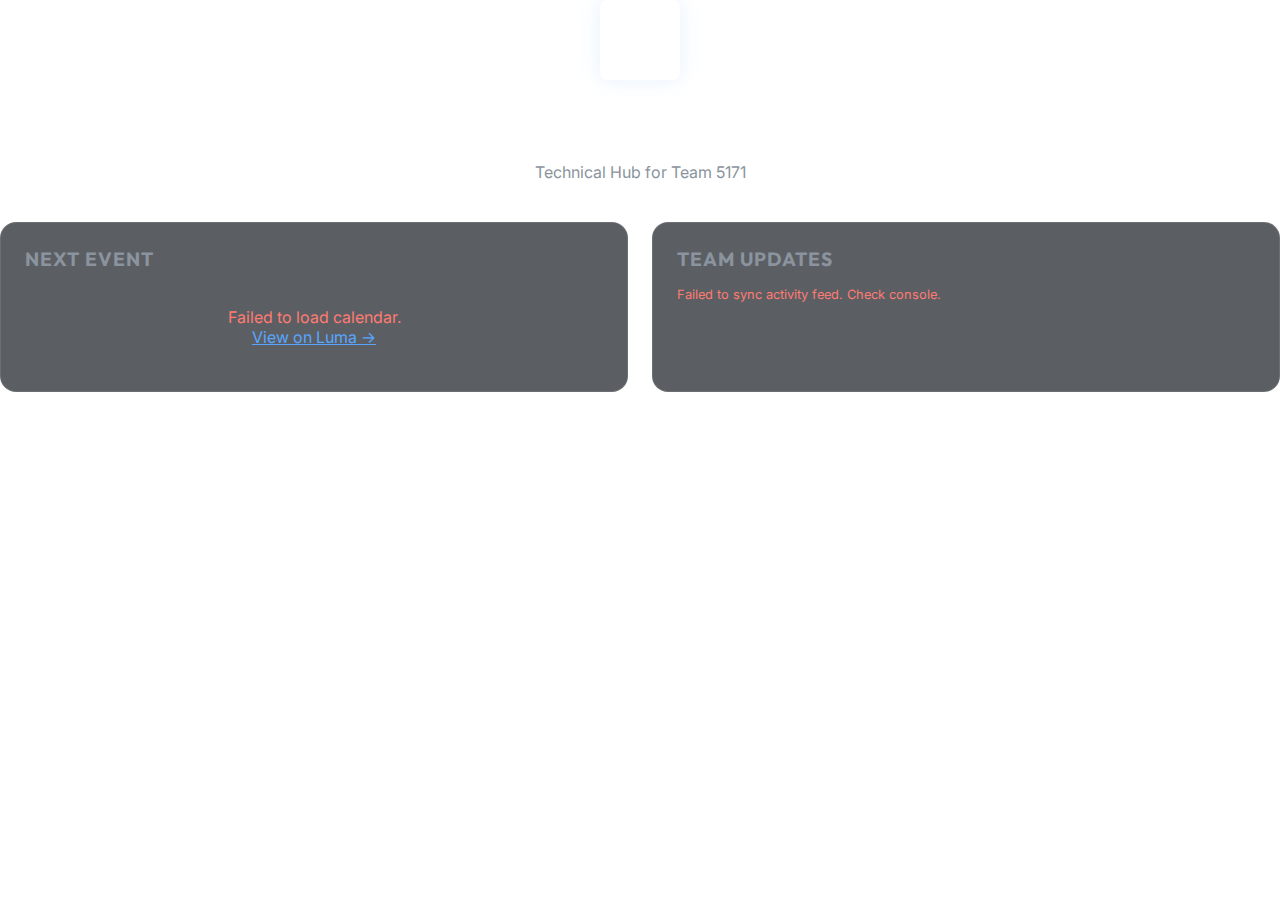
<file: dash/index.html>
<!DOCTYPE html>
<html lang="en">

<head>
    <meta charset="UTF-8">
    <meta name="viewport" content="width=device-width, initial-scale=1.0">
    <title>Dashboard | Team 5171</title>
    <!-- Google Fonts -->
    <link rel="preconnect" href="https://fonts.googleapis.com">
    <link rel="preconnect" href="https://fonts.gstatic.com" crossorigin>
    <link
        href="https://fonts.googleapis.com/css2?family=Inter:wght@400;500;600&family=Outfit:wght@600;700;800&display=swap"
        rel="stylesheet">

    <style>
        :root {
            --bg-dark: #090b0f;
            --glass-bg: rgba(22, 27, 34, 0.7);
            --glass-border: rgba(255, 255, 255, 0.1);
            --accent-primary: #58a6ff;
            --accent-secondary: #bc8cff;
            --text-main: #e6edf3;
            --text-dim: #8b949e;
            --glow: 0 0 20px rgba(88, 166, 255, 0.15);
        }

        * {
            box-sizing: border-box;
            transition: all 0.2s cubic-bezier(0.4, 0, 0.2, 1);
        }

        body {
            font-family: 'Inter', -apple-system, system-ui, sans-serif;
            margin: 0;
            padding: 0;
            background: transparent;
            color: var(--text-main);
            overflow-x: hidden;
        }

        /* Dashboard Styles */
        .dashboard-grid {
            display: grid;
            grid-template-columns: repeat(auto-fit, minmax(300px, 1fr));
            gap: 24px;
            margin-top: 24px;
        }

        .dash-card {
            background: var(--glass-bg);
            border: 1px solid var(--glass-border);
            border-radius: 16px;
            padding: 24px;
            position: relative;
            overflow: hidden;
        }

        .dash-card h2 {
            font-family: 'Outfit', sans-serif;
            font-size: 1.2rem;
            margin: 0 0 16px 0;
            color: var(--text-dim);
            text-transform: uppercase;
            letter-spacing: 0.05em;
            display: flex;
            align-items: center;
            gap: 8px;
        }

        .logo-circle {
            width: 32px;
            height: 32px;
            background-image: url('https://github.com/team5171.png');
            background-size: cover;
            background-position: center;
            border-radius: 8px;
            box-shadow: var(--glow);
        }

        /* Countdown Card */
        .countdown-container {
            text-align: center;
            cursor: pointer;
            transition: transform 0.2s;
        }

        .countdown-container:hover {
            transform: scale(1.02);
        }

        .countdown-timer {
            font-family: 'Outfit', sans-serif;
            font-size: 3.5rem;
            font-weight: 800;
            background: linear-gradient(135deg, var(--accent-primary), var(--accent-secondary));
            background-clip: text;
            -webkit-background-clip: text;
            -webkit-text-fill-color: transparent;
            margin: 12px 0;
            line-height: 1;
        }

        .countdown-label {
            font-size: 1rem;
            color: var(--text-main);
            margin-bottom: 8px;
        }

        .countdown-link-hint {
            font-size: 0.8rem;
            color: var(--text-dim);
            margin-top: 12px;
            opacity: 0.7;
        }

        /* Activity Feed */
        .activity-item {
            padding: 12px 0;
            border-bottom: 1px solid var(--glass-border);
            display: flex;
            gap: 12px;
            align-items: flex-start;
        }

        .activity-item:last-child {
            border-bottom: none;
        }

        .activity-content {
            flex: 1;
        }

        .activity-author {
            font-weight: 600;
            font-size: 0.9rem;
            color: var(--accent-secondary);
        }

        .activity-avatar {
            width: 24px;
            height: 24px;
            border-radius: 50%;
            border: 1px solid var(--glass-border);
        }

        .activity-msg {
            font-size: 0.9rem;
            color: var(--text-main);
            margin: 4px 0;
        }

        .activity-date {
            font-size: 0.75rem;
            color: var(--text-dim);
        }

        /* Custom Scrollbar */
        ::-webkit-scrollbar {
            width: 8px;
        }

        ::-webkit-scrollbar-track {
            background: transparent;
        }

        ::-webkit-scrollbar-thumb {
            background: rgba(255, 255, 255, 0.1);
            border-radius: 10px;
        }

        ::-webkit-scrollbar-thumb:hover {
            background: rgba(255, 255, 255, 0.2);
        }

        h1 {
            font-family: 'Outfit', sans-serif;
            color: white;
        }
    </style>
</head>

<body>
    <div style="text-align:center;margin-bottom:40px;">
        <div class="logo-circle" style="width:80px;height:80px;margin:0 auto 16px;"></div>
        <h1 style="font-size:2.5rem;margin:0;">2026 Season Overview</h1>
        <p style="color:var(--text-dim);">Technical Hub for Team 5171</p>
    </div>

    <div class="dashboard-grid">
        <div class="dash-card" id="countdown-card">
            <h2>Next Event</h2>
            <div id="countdown-ui" style="text-align:center;padding:20px;">Loading Calendar...</div>
        </div>
        <div class="dash-card">
            <h2>Team Updates</h2>
            <div id="activity-feed"></div>
        </div>
    </div>

    <script>
        const CONFIG = {
            owner: "team5171",
            activityRepo: "FRC-2026",
            logo: "https://github.com/team5171.png",
            authWorker: "https://team5171pat.veerbajaj11.workers.dev"
        };

        // --- AUTH ---
        async function getHeaders() {
            try {
                const res = await fetch(`${CONFIG.authWorker}/pat`);
                if (!res.ok) {
                    console.error(`Auth Worker failed: ${res.status} ${res.statusText}`);
                    return { 'Accept': 'application/vnd.github+json' };
                }
                const data = await res.json();
                return {
                    'Authorization': `token ${data.token}`,
                    'Accept': 'application/vnd.github+json'
                };
            } catch (err) {
                console.error("Failed to fetch token from Worker:", err);
                return { 'Accept': 'application/vnd.github+json' };
            }
        }

        // --- MERGED ACTIVITY ---
        async function loadMergedActivity() {
            const feed = document.getElementById('activity-feed');
            feed.innerHTML = `<div style="font-size:0.8rem;padding:12px 0;color:var(--text-dim)">Synchronizing data...</div>`;
            try {
                const headers = await getHeaders();
                if (!headers.Authorization) {
                    console.warn("No Auth token available. Private repos will 404.");
                }

                const fetchRepoResource = async (resource) => {
                    const url = `https://api.github.com/repos/${CONFIG.owner}/${CONFIG.activityRepo}/${resource}`;
                    const res = await fetch(url, { headers });
                    if (!res.ok) {
                        console.error(`Failed to fetch ${resource}: ${res.status} ${res.statusText}`);
                        return [];
                    }
                    return res.json();
                };

                const [commits, issues, pulls] = await Promise.all([
                    fetchRepoResource('commits?per_page=5'),
                    fetchRepoResource('issues?state=open&per_page=5'),
                    fetchRepoResource('pulls?state=open&per_page=5')
                ]);

                let merged = [
                    ...(Array.isArray(commits) ? commits : []).map(c => ({ type: 'commit', date: new Date(c.commit.author.date), author: c.commit.author.name, avatar: c.author?.avatar_url || CONFIG.logo, msg: c.commit.message.split('\n')[0], url: c.html_url })),
                    ...(Array.isArray(issues) ? issues : []).filter(i => !i.pull_request).map(i => ({ type: 'issue', date: new Date(i.created_at), author: i.user.login, avatar: i.user.avatar_url, msg: `Issue #${i.number}: ${i.title}`, url: i.html_url })),
                    ...(Array.isArray(pulls) ? pulls : []).map(p => ({ type: 'pr', date: new Date(p.created_at), author: p.user.login, avatar: p.user.avatar_url, msg: `PR #${p.number}: ${p.title}`, url: p.html_url }))
                ].sort((a, b) => b.date - a.date).slice(0, 10);

                if (merged.length === 0) {
                    feed.innerHTML = `<p style="font-size:0.8rem;color:var(--text-dim)">No recent activity found (or access denied).</p>`;
                    return;
                }

                feed.innerHTML = merged.map(item => `
                    <div class="activity-item" onclick="window.open('${item.url}','_blank')" style="cursor:pointer">
                        <img src="${item.avatar}" class="activity-avatar" alt="${item.author}">
                        <div class="activity-content">
                            <div class="activity-author">${item.author}</div>
                            <div class="activity-msg">${item.msg}</div>
                            <div class="activity-date">${item.date.toLocaleDateString()} at ${item.date.toLocaleTimeString([], { hour: '2-digit', minute: '2-digit' })}</div>
                        </div>
                    </div>
                `).join('');
            } catch (err) {
                console.error("Critical error syncing activity feed:", err);
                feed.innerHTML = `<p style="font-size:0.8rem;color:#ff7b72">Failed to sync activity feed. Check console.</p>`;
            }
        }

        // --- CALENDAR & COUNTDOWN ---
        async function fetchICalData() {
            const container = document.getElementById('countdown-ui');
            const card = document.getElementById('countdown-card');
            try {
                const res = await fetch(`${CONFIG.authWorker}/calendar`);
                if (!res.ok) throw new Error("Failed to fetch calendar");
                const text = await res.text();
                const events = parseICS(text);
                const nextEvent = getNextEvent(events);
                if (nextEvent) startCountdown(nextEvent, container, card);
                else container.innerHTML = `<div style="text-align:center;color:var(--text-dim)">No upcoming events found.</div>`;
            } catch (err) {
                container.innerHTML = `<div style="text-align:center;color:#ff7b72">Failed to load calendar.<br><a href="https://lu.ma/team5171" target="_blank" style="color:var(--accent-primary)">View on Luma →</a></div>`;
            }
        }

        // --- ICS PARSING & COUNTDOWN ---
        function parseICS(icsData) {
            const events = []; const lines = icsData.split(/\r\n|\n|\r/); let currentEvent = null;
            for (const line of lines) {
                if (line.startsWith('BEGIN:VEVENT')) currentEvent = {};
                else if (line.startsWith('END:VEVENT')) { if (currentEvent) events.push(currentEvent); currentEvent = null; }
                else if (currentEvent) {
                    const [key, ...v] = line.split(':'); const value = v.join(':');
                    if (key && value) {
                        if (key.includes('DTSTART')) currentEvent.start = value;
                        if (key.includes('SUMMARY')) currentEvent.summary = value;
                        if (key.includes('DESCRIPTION')) currentEvent.description = value;
                    }
                }
            }
            return events;
        }

        function getNextEvent(events) {
            const now = new Date();
            const future = events.map(e => {
                if (!e.start) return null;
                const d = e.start; let date;
                if (d.length === 8) { date = new Date(`${d.substring(0, 4)}-${d.substring(4, 6)}-${d.substring(6, 8)}`); }
                else { const y = d.substring(0, 4), m = d.substring(4, 6), day = d.substring(6, 8), h = d.substring(9, 11), min = d.substring(11, 13), s = d.substring(13, 15); date = d.endsWith('Z') ? new Date(Date.UTC(y, m - 1, day, h, min, s)) : new Date(y, m - 1, day, h, min, s); }
                return { ...e, date };
            }).filter(e => e && e.date > now).sort((a, b) => a.date - b.date);
            return future[0];
        }

        let countdownInterval;
        function startCountdown(event, container, card) {
            if (countdownInterval) clearInterval(countdownInterval);
            const desc = event.description || "";
            const urlMatch = desc.match(/Get up-to-date information at:\\?[n\s]*(https?:\/\/[^\s\\]+)/) || desc.match(/(https?:\/\/[^\s]+)/);
            const targetUrl = urlMatch ? urlMatch[1] : null;
            if (targetUrl) { card.onclick = () => window.open(targetUrl, '_blank'); container.innerHTML += `<div class="countdown-link-hint">Click to view event details</div>`; }
            const update = () => {
                const now = new Date().getTime();
                const distance = event.date.getTime() - now;
                if (distance < 0) { clearInterval(countdownInterval); container.innerHTML = "Event Started!"; return; }
                const days = Math.floor(distance / (1000 * 60 * 60 * 24));
                const hours = Math.floor((distance % (1000 * 60 * 60 * 24)) / (1000 * 60 * 60));
                const minutes = Math.floor((distance % (1000 * 60 * 60)) / (1000 * 60));
                const seconds = Math.floor((distance % (1000 * 60)) / 1000);
                container.innerHTML = `<div class="countdown-timer">${days}d ${hours}h ${minutes}m ${seconds}s</div><div class="countdown-label">${event.summary}</div>`;
            };
            update(); countdownInterval = setInterval(update, 1000);
        }

        // --- INIT ---
        window.addEventListener('DOMContentLoaded', () => {
            fetchICalData();
            loadMergedActivity();
        });
    </script>
</body>

</html>
</file>
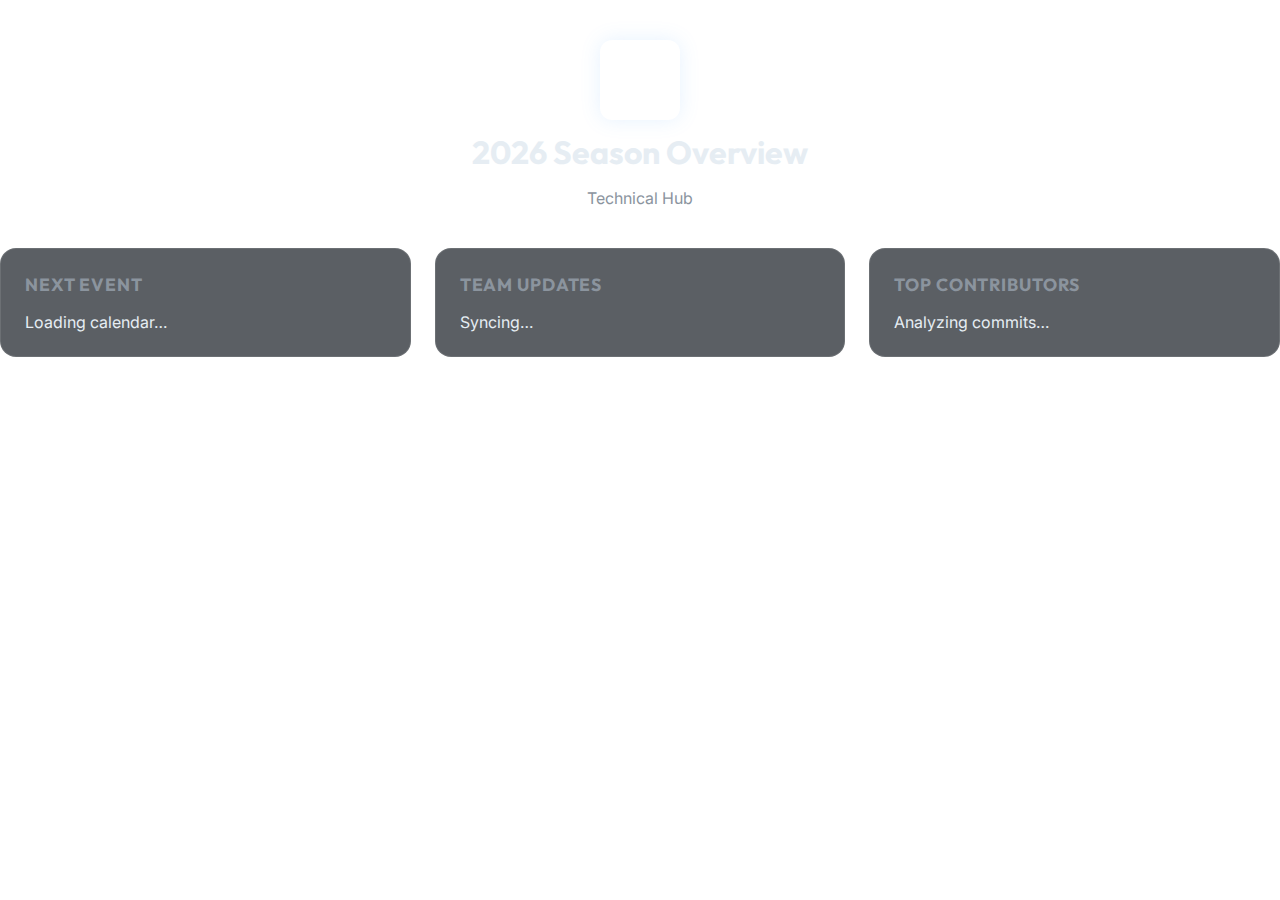
<file: software-kiwi/dash/index.html>
<!DOCTYPE html>
<html lang="en">

<head>
    <meta charset="UTF-8" />
    <meta name="viewport" content="width=device-width, initial-scale=1.0" />
    <title>Dashboard | Team 5171</title>

    <link rel="preconnect" href="https://fonts.googleapis.com">
    <link rel="preconnect" href="https://fonts.gstatic.com" crossorigin>
    <link
        href="https://fonts.googleapis.com/css2?family=Inter:wght@400;500;600&family=Outfit:wght@600;700;800&display=swap"
        rel="stylesheet">

    <style>
        :root {
            --bg-dark: #090b0f;
            --glass-bg: rgba(22, 27, 34, 0.7);
            --glass-border: rgba(255, 255, 255, 0.1);
            --accent-primary: #58a6ff;
            --accent-secondary: #bc8cff;
            --text-main: #e6edf3;
            --text-dim: #8b949e;
            --glow: 0 0 20px rgba(88, 166, 255, .15);
        }

        * {
            box-sizing: border-box
        }

        body {
            font-family: Inter, system-ui;
            margin: 0;
            color: var(--text-main);
            background: transparent;
        }

        .dashboard-grid {
            display: grid;
            grid-template-columns: repeat(auto-fit, minmax(320px, 1fr));
            gap: 24px;
        }

        .dash-card {
            background: var(--glass-bg);
            border: 1px solid var(--glass-border);
            border-radius: 16px;
            padding: 24px;
        }

        h2 {
            font-family: Outfit;
            font-size: 1.1rem;
            color: var(--text-dim);
            letter-spacing: .05em;
            margin: 0 0 16px;
            text-transform: uppercase;
        }

        .activity-item {
            display: flex;
            gap: 12px;
            padding: 10px 0;
            border-bottom: 1px solid var(--glass-border);
            align-items: flex-start;
        }

        .activity-item:last-child {
            border-bottom: none
        }

        .activity-avatar {
            width: 26px;
            height: 26px;
            border-radius: 50%;
            border: 1px solid var(--glass-border);
        }

        .activity-author {
            font-weight: 600;
            color: var(--accent-secondary)
        }

        .activity-msg {
            font-size: .9rem;
            margin: 3px 0
        }

        .activity-date {
            font-size: .75rem;
            color: var(--text-dim)
        }

        .countdown-timer {
            font-family: Outfit;
            font-size: 3rem;
            font-weight: 800;
            background: linear-gradient(135deg, var(--accent-primary), var(--accent-secondary));
            -webkit-background-clip: text;
            -webkit-text-fill-color: transparent;
        }

        .logo {
            width: 80px;
            height: 80px;
            border-radius: 12px;
            background: url('https://github.com/team5171.png') center/cover;
            margin: 0 auto 12px;
            box-shadow: var(--glow);
        }
    </style>
</head>

<body>

    <div style="text-align:center;margin:40px 0">
        <div class="logo"></div>
        <h1 style="font-family:Outfit;margin:0">2026 Season Overview</h1>
        <p style="color:var(--text-dim)">Technical Hub</p>
    </div>

    <div class="dashboard-grid">

        <div class="dash-card" id="countdown-card">
            <h2>Next Event</h2>
            <div id="countdown-ui">Loading calendar…</div>
        </div>

        <div class="dash-card">
            <h2>Team Updates</h2>
            <div id="activity-feed">Syncing…</div>
        </div>

        <div class="dash-card">
            <h2>Top Contributors</h2>
            <div id="contributors">Analyzing commits…</div>
        </div>

    </div>

    <script>
        const CONFIG = {
            owner: "team5171",
            repo: "FRC-2026",
            authWorker: "https://team5171pat.veerbajaj11.workers.dev"
        };

        // ---------- AUTH ----------
        async function getHeaders() {
            const r = await fetch(`${CONFIG.authWorker}/pat`);
            const j = await r.json();
            return {
                'Authorization': `token ${j.token}`,
                'Accept': 'application/vnd.github+json'
            };
        }

        // ---------- CONTRIBUTORS (REAL STANDINGS) ----------
        async function loadContributors() {
            const el = document.getElementById('contributors');
            const headers = await getHeaders();

            let page = 1, commits = [];
            while (page <= 10) {
                const r = await fetch(`https://api.github.com/repos/${CONFIG.owner}/${CONFIG.repo}/commits?per_page=100&page=${page}`, { headers });
                if (!r.ok) break;
                const d = await r.json();
                if (!d.length) break;
                commits.push(...d);
                page++;
            }

            const map = {};
            for (const c of commits) {
                const key = c.author?.login ?? c.commit.author.email;
                const name = c.author?.login ?? c.commit.author.name;
                const avatar = c.author?.avatar_url ?? `https://github.com/${CONFIG.owner}.png`;
                if (!map[key]) map[key] = { name, avatar, commits: 0 };
                map[key].commits++;
            }

            const sorted = Object.values(map).sort((a, b) => b.commits - a.commits).slice(0, 10);

            el.innerHTML = sorted.map((u, i) => `
<div class="activity-item">
<img src="${u.avatar}" class="activity-avatar">
<div>
<div class="activity-author">#${i + 1} ${u.name}</div>
<div class="activity-msg">${u.commits} commits</div>
</div>
</div>`).join('');
        }

        // ---------- ACTIVITY FEED ----------
        async function loadActivity() {
            const el = document.getElementById('activity-feed');
            const headers = await getHeaders();

            const [commits, issues, pulls] = await Promise.all([
                fetch(`https://api.github.com/repos/${CONFIG.owner}/${CONFIG.repo}/commits?per_page=5`, { headers }).then(r => r.json()),
                fetch(`https://api.github.com/repos/${CONFIG.owner}/${CONFIG.repo}/issues?state=open&per_page=5`, { headers }).then(r => r.json()),
                fetch(`https://api.github.com/repos/${CONFIG.owner}/${CONFIG.repo}/pulls?state=open&per_page=5`, { headers }).then(r => r.json())
            ]);

            let merged = [
                ...commits.map(c => ({ date: new Date(c.commit.author.date), author: c.commit.author.name, avatar: c.author?.avatar_url, msg: c.commit.message, url: c.html_url })),
                ...issues.filter(i => !i.pull_request).map(i => ({ date: new Date(i.created_at), author: i.user.login, avatar: i.user.avatar_url, msg: `Issue #${i.number}: ${i.title}`, url: i.html_url })),
                ...pulls.map(p => ({ date: new Date(p.created_at), author: p.user.login, avatar: p.user.avatar_url, msg: `PR #${p.number}: ${p.title}`, url: p.html_url }))
            ].sort((a, b) => b.date - a.date).slice(0, 10);

            el.innerHTML = merged.map(i => `
<div class="activity-item" onclick="window.open('${i.url}')">
<img src="${i.avatar}" class="activity-avatar">
<div>
<div class="activity-author">${i.author}</div>
<div class="activity-msg">${i.msg}</div>
<div class="activity-date">${i.date.toLocaleString()}</div>
</div>
</div>`).join('');
        }

        // ---------- CALENDAR ----------
        async function loadCalendar() {
            const ui = document.getElementById('countdown-ui');
            const txt = await fetch(`${CONFIG.authWorker}/calendar`).then(r => r.text());
            const match = txt.match(/DTSTART:(\d+T\d+Z)/);
            if (!match) { ui.innerText = "No events"; return; }
            const dateStr = match[1];
            const d = new Date(dateStr.replace(/(\d{4})(\d{2})(\d{2})T(\d{2})(\d{2})(\d{2})Z/, "$1-$2-$3T$4:$5:$6Z"));

            setInterval(() => {
                const now = new Date();
                const diff = d - now;
                if (diff < 0) { ui.innerText = "Event started!"; return; }
                const dd = Math.floor(diff / 86400000);
                const hh = Math.floor((diff % 86400000) / 3600000);
                const mm = Math.floor((diff % 3600000) / 60000);
                const ss = Math.floor((diff % 60000) / 1000);
                ui.innerHTML = `<div class="countdown-timer">${dd}d ${hh}h ${mm}m ${ss}s</div>`;
            }, 1000);
        }

        window.onload = () => {
            loadCalendar();
            loadActivity();
            loadContributors();
        };
    </script>

</body>

</html>
</file>
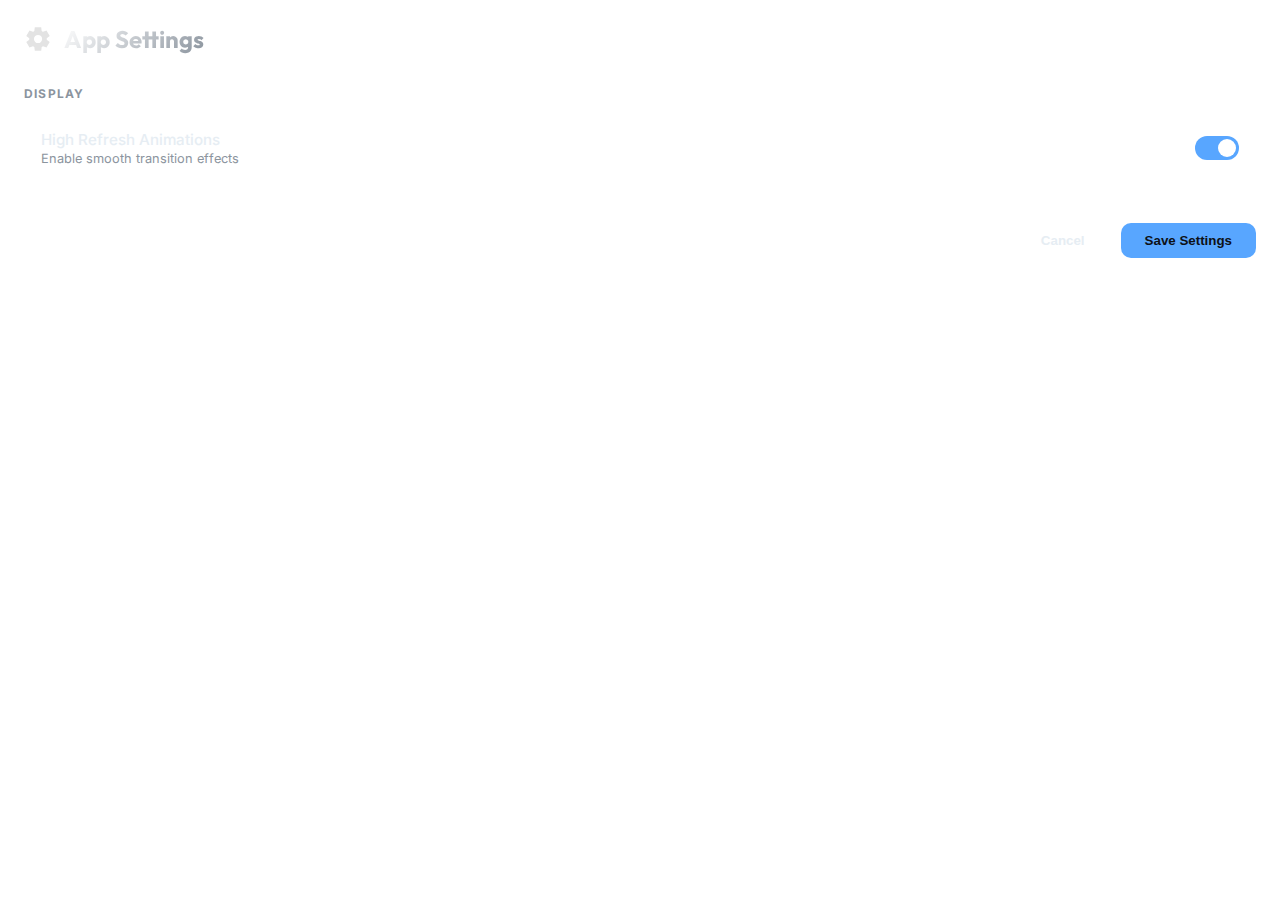
<file: settings.html>
<!DOCTYPE html>
<html lang="en">

<head>
    <meta charset="UTF-8">
    <meta name="viewport" content="width=device-width, initial-scale=1.0">
    <link
        href="https://fonts.googleapis.com/css2?family=Inter:wght@400;500;600&family=Outfit:wght@600;700;800&display=swap"
        rel="stylesheet">
    <style>
        :root {
            --bg-dark: #090b0f;
            --accent-primary: #58a6ff;
            --text-main: #e6edf3;
            --text-dim: #8b949e;
            --glass-border: rgba(255, 255, 255, 0.1);
        }

        body {
            margin: 0;
            padding: 24px;
            background: transparent;
            color: var(--text-main);
            font-family: 'Inter', sans-serif;
            overflow-x: hidden;
        }

        .settings-header {
            display: flex;
            align-items: center;
            gap: 12px;
            margin-bottom: 32px;
        }

        .settings-header h2 {
            font-family: 'Outfit', sans-serif;
            margin: 0;
            font-size: 1.5rem;
            background: linear-gradient(135deg, #fff 0%, #8b949e 100%);
            background-clip: text;
            -webkit-background-clip: text;
            -webkit-text-fill-color: transparent;
        }

        .section-title {
            font-size: 0.75rem;
            text-transform: uppercase;
            color: var(--text-dim);
            letter-spacing: 0.1em;
            margin: 24px 0 12px;
            font-weight: 700;
        }

        .settings-group {
            background: rgba(255, 255, 255, 0.03);
            border: 1px solid var(--glass-border);
            border-radius: 16px;
            overflow: hidden;
        }

        .settings-row {
            display: flex;
            align-items: center;
            justify-content: space-between;
            padding: 16px;
            border-bottom: 1px solid var(--glass-border);
            transition: background 0.2s ease;
        }

        .settings-row:last-child {
            border-bottom: none;
        }

        .settings-row:hover {
            background: rgba(255, 255, 255, 0.05);
        }

        .row-info {
            display: flex;
            flex-direction: column;
            gap: 2px;
        }

        .row-label {
            font-weight: 500;
            font-size: 0.95rem;
        }

        .row-desc {
            font-size: 0.8rem;
            color: var(--text-dim);
        }

        input[type="password"],
        input[type="text"] {
            background: rgba(0, 0, 0, 0.3);
            border: 1px solid var(--glass-border);
            border-radius: 8px;
            color: white;
            padding: 8px 12px;
            font-family: inherit;
            width: 200px;
            transition: all 0.2s ease;
        }

        input:focus {
            outline: none;
            border-color: var(--accent-primary);
            box-shadow: 0 0 0 2px rgba(88, 166, 255, 0.2);
        }

        .toggle-container {
            position: relative;
            display: inline-block;
            width: 44px;
            height: 24px;
        }

        .toggle-container input {
            opacity: 0;
            width: 0;
            height: 0;
        }

        .slider {
            position: absolute;
            cursor: pointer;
            top: 0;
            left: 0;
            right: 0;
            bottom: 0;
            background-color: rgba(255, 255, 255, 0.1);
            transition: .4s;
            border-radius: 24px;
        }

        .slider:before {
            position: absolute;
            content: "";
            height: 18px;
            width: 18px;
            left: 3px;
            bottom: 3px;
            background-color: white;
            transition: .4s;
            border-radius: 50%;
        }

        input:checked+.slider {
            background-color: var(--accent-primary);
        }

        input:checked+.slider:before {
            transform: translateX(20px);
        }

        .footer-btns {
            margin-top: 40px;
            display: flex;
            gap: 12px;
            justify-content: flex-end;
        }

        button.btn {
            padding: 10px 24px;
            border-radius: 10px;
            font-weight: 600;
            cursor: pointer;
            transition: all 0.2s ease;
            border: none;
        }

        .btn-primary {
            background: var(--accent-primary);
            color: #0d1117;
        }

        .btn-secondary {
            background: rgba(255, 255, 255, 0.05);
            color: var(--text-main);
            border: 1px solid var(--glass-border);
        }

        .btn:hover {
            transform: translateY(-1px);
            filter: brightness(1.1);
        }
    </style>
</head>

<body>
    <div class="settings-header">
        <img src="svg/settings-fill.svg" width="28" height="28">
        <h2>App Settings</h2>
    </div>

    <div id="dev-section" style="display: none;">
        <div class="section-title">Developer</div>
        <div class="settings-group">
            <div class="settings-row">
                <div class="row-info">
                    <div class="row-label">GitHub API Token</div>
                    <div class="row-desc">Required for private repos or rate limits</div>
                </div>
                <input type="password" id="token-input" placeholder="github_pat_...">
            </div>
            <div class="settings-row">
                <div class="row-info">
                    <div class="row-label">Local Development Mode</div>
                    <div class="row-desc">Load files from local server (../)</div>
                </div>
                <label class="toggle-container">
                    <input type="checkbox" id="local-mode-toggle">
                    <span class="slider"></span>
                </label>
            </div>
        </div>
    </div>

    <div class="section-title">Display</div>
    <div class="settings-group">
        <div class="settings-row">
            <div class="row-info">
                <div class="row-label">High Refresh Animations</div>
                <div class="row-desc">Enable smooth transition effects</div>
            </div>
            <label class="toggle-container">
                <input type="checkbox" checked disabled>
                <span class="slider"></span>
            </label>
        </div>
    </div>

    <div class="footer-btns">
        <button class="btn btn-secondary" onclick="window.parent.closeModal()">Cancel</button>
        <button class="btn btn-primary" onclick="save()">Save Settings</button>
    </div>

    <script>
        // Load initial state from parent safely
        const Settings = window.parent.Settings;

        if (Settings) {
            document.getElementById('token-input').value = Settings.token || '';
            document.getElementById('local-mode-toggle').checked = !!Settings.localMode;
        } else {
            console.error("Kiwi Settings: Parent window 'Settings' object not found.");
        }

        const devSection = document.getElementById('dev-section');

        // Check if dev mode was already triggered in parent
        if (window.parent.devModeActive || window.parent.pendingDevMode) {
            devSection.style.display = 'block';
            window.parent.devModeActive = true;
            window.parent.pendingDevMode = false;
        }

        window.toggleDevMode = function (force) {
            if (force === true) {
                devSection.style.display = 'block';
            } else {
                devSection.style.display = devSection.style.display === 'none' ? 'block' : 'none';
            }
            window.parent.devModeActive = devSection.style.display === 'block';
        };

        function save() {
            if (!Settings) return;
            const token = document.getElementById('token-input').value.trim();
            const localMode = document.getElementById('local-mode-toggle').checked;
            Settings.save(token, localMode);
        }
    </script>
</body>

</html>
</file>
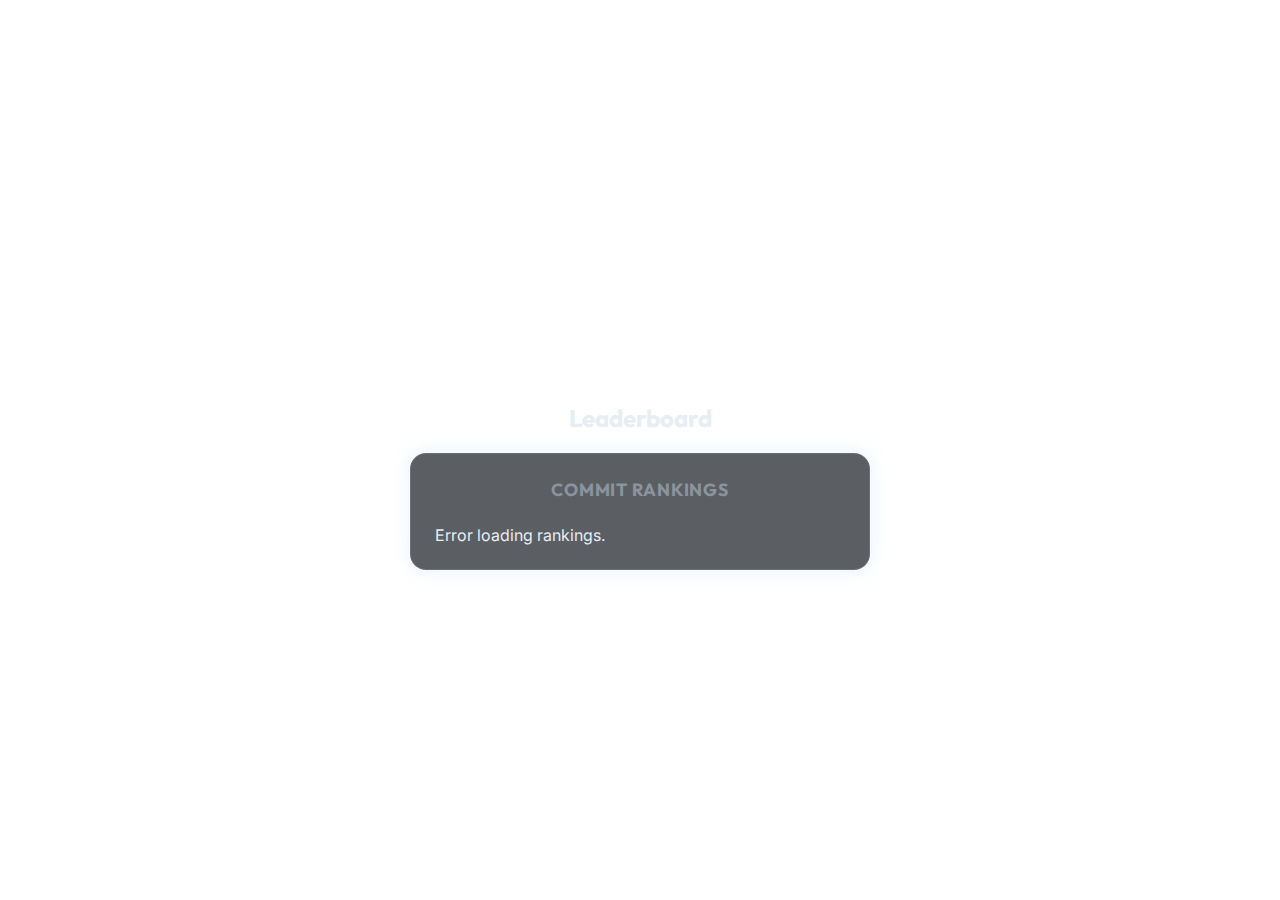
<file: dash/t.html>
<!DOCTYPE html>
<html lang="en">

<head>
    <meta charset="UTF-8" />
    <meta name="viewport" content="width=device-width, initial-scale=1.0" />
    <title>Commit Rankings | Team 5171</title>

    <link rel="preconnect" href="https://fonts.googleapis.com">
    <link rel="preconnect" href="https://fonts.gstatic.com" crossorigin>
    <link
        href="https://fonts.googleapis.com/css2?family=Inter:wght@400;500;600&family=Outfit:wght@600;700;800&display=swap"
        rel="stylesheet">

    <style>
        :root {
            --bg-dark: #090b0f;
            --glass-bg: rgba(22, 27, 34, 0.7);
            --glass-border: rgba(255, 255, 255, 0.1);
            --accent-primary: #58a6ff;
            --accent-secondary: #bc8cff;
            --text-main: #e6edf3;
            --text-dim: #8b949e;
            --glow: 0 0 20px rgba(88, 166, 255, .15);
        }

        * {
            box-sizing: border-box
        }

        body {
            font-family: Inter, system-ui;
            margin: 0;
            color: var(--text-main);
            background: transparent;
            display: flex;
            justify-content: center;
            align-items: center;
            min-height: 100vh;
        }

        .rankings-container {
            width: 100%;
            max-width: 500px;
            padding: 20px;
        }

        .dash-card {
            background: var(--glass-bg);
            border: 1px solid var(--glass-border);
            border-radius: 16px;
            padding: 24px;
            box-shadow: var(--glow);
        }

        h2 {
            font-family: Outfit;
            font-size: 1.1rem;
            color: var(--text-dim);
            letter-spacing: .05em;
            margin: 0 0 24px;
            text-transform: uppercase;
            text-align: center;
        }

        .activity-item {
            display: flex;
            gap: 16px;
            padding: 12px 0;
            border-bottom: 1px solid var(--glass-border);
            align-items: center;
        }

        .activity-item:last-child {
            border-bottom: none
        }

        .activity-avatar {
            width: 40px;
            height: 40px;
            border-radius: 50%;
            border: 2px solid var(--glass-border);
        }

        .activity-author {
            font-weight: 600;
            font-family: Outfit;
            color: var(--accent-secondary);
            font-size: 1.1rem;
        }

        .activity-msg {
            font-size: .9rem;
            color: var(--accent-primary);
            font-weight: 500;
        }

        .logo {
            width: 60px;
            height: 60px;
            border-radius: 12px;
            background: url('https://github.com/team5171.png') center/cover;
            margin: 0 auto 12px;
        }
    </style>
</head>

<body>

    <div class="rankings-container">
        <div style="text-align:center;margin-bottom:20px">
            <div class="logo"></div>
            <h1 style="font-family:Outfit;margin:0;font-size:1.5rem">Leaderboard</h1>
        </div>

        <div class="dash-card">
            <h2>Commit Rankings</h2>
            <div id="contributors">Analyzing repository data...</div>
        </div>
    </div>

    <script>
        const CONFIG = {
            owner: "team5171",
            repo: "FRC-2026",
            authWorker: "https://team5171pat.veerbajaj11.workers.dev"
        };

        async function getHeaders() {
            try {
                const r = await fetch(`${CONFIG.authWorker}/pat`);
                const j = await r.json();
                return {
                    'Authorization': `token ${j.token}`,
                    'Accept': 'application/vnd.github+json'
                };
            } catch (e) {
                console.error("Auth failed", e);
                return {};
            }
        }

        async function loadContributors() {
            const el = document.getElementById('contributors');
            const headers = await getHeaders();

            try {
                let page = 1, commits = [];
                // Fetching up to 500 commits to get accurate rankings
                while (page <= 5) {
                    const r = await fetch(`https://api.github.com/repos/${CONFIG.owner}/${CONFIG.repo}/commits?per_page=100&page=${page}`, { headers });
                    if (!r.ok) break;
                    const d = await r.json();
                    if (!d.length) break;
                    commits.push(...d);
                    page++;
                }

                const map = {};
                for (const c of commits) {
                    const key = c.author?.login ?? c.commit.author.email;
                    const name = c.author?.login ?? c.commit.author.name;
                    const avatar = c.author?.avatar_url ?? `https://github.com/${CONFIG.owner}.png`;
                    if (!map[key]) map[key] = { name, avatar, count: 0 };
                    map[key].count++;
                }

                const sorted = Object.values(map).sort((a, b) => b.count - a.count).slice(0, 10);

                el.innerHTML = sorted.map((u, i) => `
        <div class="activity-item">
            <img src="${u.avatar}" class="activity-avatar">
            <div>
                <div class="activity-author">#${i + 1} ${u.name}</div>
                <div class="activity-msg">${u.count} Total Commits</div>
            </div>
        </div>`).join('');
            } catch (err) {
                el.innerText = "Error loading rankings.";
            }
        }

        window.onload = loadContributors;
    </script>

</body>

</html>
</file>
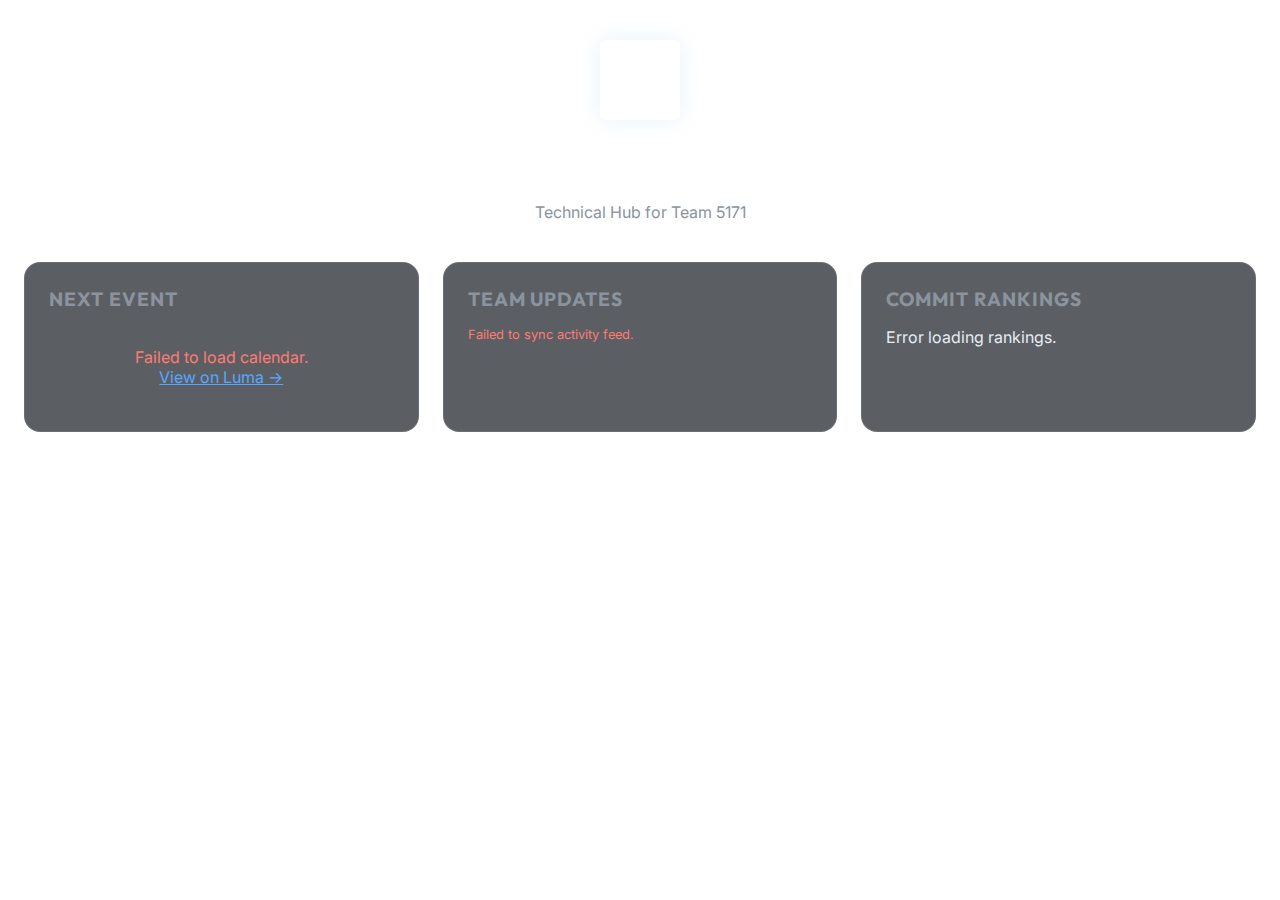
<file: dash/archive/FULL.html>
<!DOCTYPE html>
<html lang="en">

<head>
    <meta charset="UTF-8">
    <meta name="viewport" content="width=device-width, initial-scale=1.0">
    <title>Dashboard | Team 5171</title>
    <!-- Google Fonts -->
    <link rel="preconnect" href="https://fonts.googleapis.com">
    <link rel="preconnect" href="https://fonts.gstatic.com" crossorigin>
    <link
        href="https://fonts.googleapis.com/css2?family=Inter:wght@400;500;600&family=Outfit:wght@600;700;800&display=swap"
        rel="stylesheet">

    <style>
        :root {
            --bg-dark: #090b0f;
            --glass-bg: rgba(22, 27, 34, 0.7);
            --glass-border: rgba(255, 255, 255, 0.1);
            --accent-primary: #58a6ff;
            --accent-secondary: #bc8cff;
            --text-main: #e6edf3;
            --text-dim: #8b949e;
            --glow: 0 0 20px rgba(88, 166, 255, 0.15);
        }

        * {
            box-sizing: border-box;
            transition: all 0.2s cubic-bezier(0.4, 0, 0.2, 1);
        }

        body {
            font-family: 'Inter', -apple-system, system-ui, sans-serif;
            margin: 0;
            padding: 0;
            background: transparent;
            color: var(--text-main);
            overflow-x: hidden;
        }

        /* Dashboard Styles */
        .dashboard-grid {
            display: grid;
            grid-template-columns: repeat(auto-fit, minmax(300px, 1fr));
            gap: 24px;
            margin: 24px;
        }

        .dash-card {
            background: var(--glass-bg);
            border: 1px solid var(--glass-border);
            border-radius: 16px;
            padding: 24px;
            position: relative;
            overflow: hidden;
        }

        .dash-card h2 {
            font-family: 'Outfit', sans-serif;
            font-size: 1.2rem;
            margin: 0 0 16px 0;
            color: var(--text-dim);
            text-transform: uppercase;
            letter-spacing: 0.05em;
            display: flex;
            align-items: center;
            gap: 8px;
        }

        .logo-circle {
            width: 32px;
            height: 32px;
            background-image: url('https://github.com/team5171.png');
            background-size: cover;
            background-position: center;
            border-radius: 8px;
            box-shadow: var(--glow);
        }

        /* Countdown Card */
        .countdown-container {
            text-align: center;
            cursor: pointer;
            transition: transform 0.2s;
        }

        .countdown-container:hover {
            transform: scale(1.02);
        }

        .countdown-timer {
            font-family: 'Outfit', sans-serif;
            font-size: 3.5rem;
            font-weight: 800;
            background: linear-gradient(135deg, var(--accent-primary), var(--accent-secondary));
            background-clip: text;
            -webkit-background-clip: text;
            -webkit-text-fill-color: transparent;
            margin: 12px 0;
            line-height: 1;
        }

        .countdown-label {
            font-size: 1rem;
            color: var(--text-main);
            margin-bottom: 8px;
        }

        .countdown-link-hint {
            font-size: 0.8rem;
            color: var(--text-dim);
            margin-top: 12px;
            opacity: 0.7;
        }

        /* Activity Feed & Rankings */
        .activity-item {
            padding: 12px 0;
            border-bottom: 1px solid var(--glass-border);
            display: flex;
            gap: 12px;
            align-items: flex-start;
        }

        .activity-item:last-child {
            border-bottom: none;
        }

        .activity-content {
            flex: 1;
        }

        .activity-author {
            font-weight: 600;
            font-size: 0.9rem;
            color: var(--accent-secondary);
        }

        .activity-avatar {
            width: 24px;
            height: 24px;
            border-radius: 50%;
            border: 1px solid var(--glass-border);
        }

        /* Stylized for Leaderboard */
        .rankings-list .activity-avatar {
            width: 32px;
            height: 32px;
        }

        .rankings-list .activity-author {
            font-size: 1rem;
        }

        .activity-msg {
            font-size: 0.9rem;
            color: var(--text-main);
            margin: 4px 0;
        }

        .activity-date {
            font-size: 0.75rem;
            color: var(--text-dim);
        }

        /* Custom Scrollbar */
        ::-webkit-scrollbar {
            width: 8px;
        }

        ::-webkit-scrollbar-track {
            background: transparent;
        }

        ::-webkit-scrollbar-thumb {
            background: rgba(255, 255, 255, 0.1);
            border-radius: 10px;
        }

        ::-webkit-scrollbar-thumb:hover {
            background: rgba(255, 255, 255, 0.2);
        }

        h1 {
            font-family: 'Outfit', sans-serif;
            color: white;
        }
    </style>
</head>

<body>
    <div style="text-align:center;margin:40px 0;">
        <div class="logo-circle" style="width:80px;height:80px;margin:0 auto 16px;"></div>
        <h1 style="font-size:2.5rem;margin:0;">2026 Season Overview</h1>
        <p style="color:var(--text-dim);">Technical Hub for Team 5171</p>
    </div>

    <div class="dashboard-grid">
        <div class="dash-card" id="countdown-card">
            <h2>Next Event</h2>
            <div id="countdown-ui" style="text-align:center;padding:20px;">Loading Calendar...</div>
        </div>

        <div class="dash-card">
            <h2>Team Updates</h2>
            <div id="activity-feed"></div>
        </div>

        <div class="dash-card">
            <h2>Commit Rankings</h2>
            <div id="contributors" class="rankings-list">Analyzing repository data...</div>
        </div>
    </div>

    <script>
        const CONFIG = {
            owner: "team5171",
            repo: "FRC-2026", // Primary repo
            activityRepo: "FRC-2026",
            logo: "https://github.com/team5171.png",
            authWorker: "https://team5171pat.veerbajaj11.workers.dev"
        };

        // --- AUTH ---
        async function getHeaders() {
            try {
                const res = await fetch(`${CONFIG.authWorker}/pat`);
                if (!res.ok) {
                    console.error(`Auth Worker failed: ${res.status} ${res.statusText}`);
                    return { 'Accept': 'application/vnd.github+json' };
                }
                const data = await res.json();
                return {
                    'Authorization': `token ${data.token}`,
                    'Accept': 'application/vnd.github+json'
                };
            } catch (err) {
                console.error("Failed to fetch token from Worker:", err);
                return { 'Accept': 'application/vnd.github+json' };
            }
        }

        // --- MERGED ACTIVITY (from index.html) ---
        async function loadMergedActivity() {
            const feed = document.getElementById('activity-feed');
            feed.innerHTML = `<div style="font-size:0.8rem;padding:12px 0;color:var(--text-dim)">Synchronizing data...</div>`;
            try {
                const headers = await getHeaders();
                const fetchRepoResource = async (resource) => {
                    const url = `https://api.github.com/repos/${CONFIG.owner}/${CONFIG.activityRepo}/${resource}`;
                    const res = await fetch(url, { headers });
                    if (!res.ok) return [];
                    return res.json();
                };

                const [commits, issues, pulls] = await Promise.all([
                    fetchRepoResource('commits?per_page=5'),
                    fetchRepoResource('issues?state=open&per_page=5'),
                    fetchRepoResource('pulls?state=open&per_page=5')
                ]);

                let merged = [
                    ...(Array.isArray(commits) ? commits : []).map(c => ({ type: 'commit', date: new Date(c.commit.author.date), author: c.commit.author.name, avatar: c.author?.avatar_url || CONFIG.logo, msg: c.commit.message.split('\n')[0], url: c.html_url })),
                    ...(Array.isArray(issues) ? issues : []).filter(i => !i.pull_request).map(i => ({ type: 'issue', date: new Date(i.created_at), author: i.user.login, avatar: i.user.avatar_url, msg: `Issue #${i.number}: ${i.title}`, url: i.html_url })),
                    ...(Array.isArray(pulls) ? pulls : []).map(p => ({ type: 'pr', date: new Date(p.created_at), author: p.user.login, avatar: p.user.avatar_url, msg: `PR #${p.number}: ${p.title}`, url: p.html_url }))
                ].sort((a, b) => b.date - a.date).slice(0, 10);

                if (merged.length === 0) {
                    feed.innerHTML = `<p style="font-size:0.8rem;color:var(--text-dim)">No recent activity found.</p>`;
                    return;
                }

                feed.innerHTML = merged.map(item => `
                    <div class="activity-item" onclick="window.open('${item.url}','_blank')" style="cursor:pointer">
                        <img src="${item.avatar}" class="activity-avatar" alt="${item.author}">
                        <div class="activity-content">
                            <div class="activity-author">${item.author}</div>
                            <div class="activity-msg">${item.msg}</div>
                            <div class="activity-date">${item.date.toLocaleDateString()} at ${item.date.toLocaleTimeString([], { hour: '2-digit', minute: '2-digit' })}</div>
                        </div>
                    </div>
                `).join('');
            } catch (err) {
                console.error("Critical error syncing activity feed:", err);
                feed.innerHTML = `<p style="font-size:0.8rem;color:#ff7b72">Failed to sync activity feed.</p>`;
            }
        }

        // --- COMMIT RANKINGS (from t.html) ---
        async function loadContributors() {
            const el = document.getElementById('contributors');
            try {
                const headers = await getHeaders();
                let page = 1, commits = [];
                // Fetching up to 500 commits to get accurate rankings
                while (page <= 5) {
                    const r = await fetch(`https://api.github.com/repos/${CONFIG.owner}/${CONFIG.repo}/commits?per_page=100&page=${page}`, { headers });
                    if (!r.ok) break;
                    const d = await r.json();
                    if (!d.length) break;
                    commits.push(...d);
                    page++;
                }

                const map = {};
                for (const c of commits) {
                    const key = c.author?.login ?? c.commit.author.email;
                    const name = c.author?.login ?? c.commit.author.name;
                    const avatar = c.author?.avatar_url ?? `https://github.com/${CONFIG.owner}.png`;
                    if (!map[key]) map[key] = { name, avatar, count: 0 };
                    map[key].count++;
                }

                const sorted = Object.values(map).sort((a, b) => b.count - a.count).slice(0, 10);

                el.innerHTML = sorted.map((u, i) => `
                    <div class="activity-item">
                        <img src="${u.avatar}" class="activity-avatar">
                        <div class="activity-content">
                            <div class="activity-author">#${i + 1} ${u.name}</div>
                            <div class="activity-msg">${u.count} Total Commits</div>
                        </div>
                    </div>`).join('');
            } catch (err) {
                console.error("Error loading rankings:", err);
                el.innerText = "Error loading rankings.";
            }
        }

        // --- CALENDAR & COUNTDOWN (from index.html) ---
        async function fetchICalData() {
            const container = document.getElementById('countdown-ui');
            const card = document.getElementById('countdown-card');
            try {
                const res = await fetch(`${CONFIG.authWorker}/calendar`);
                if (!res.ok) throw new Error("Failed to fetch calendar");
                const text = await res.text();
                const events = parseICS(text);
                const nextEvent = getNextEvent(events);
                if (nextEvent) startCountdown(nextEvent, container, card);
                else container.innerHTML = `<div style="text-align:center;color:var(--text-dim)">No upcoming events found.</div>`;
            } catch (err) {
                container.innerHTML = `<div style="text-align:center;color:#ff7b72">Failed to load calendar.<br><a href="https://lu.ma/team5171" target="_blank" style="color:var(--accent-primary)">View on Luma →</a></div>`;
            }
        }

        function parseICS(icsData) {
            const events = []; const lines = icsData.split(/\r\n|\n|\r/); let currentEvent = null;
            for (const line of lines) {
                if (line.startsWith('BEGIN:VEVENT')) currentEvent = {};
                else if (line.startsWith('END:VEVENT')) { if (currentEvent) events.push(currentEvent); currentEvent = null; }
                else if (currentEvent) {
                    const [key, ...v] = line.split(':'); const value = v.join(':');
                    if (key && value) {
                        if (key.includes('DTSTART')) currentEvent.start = value;
                        if (key.includes('SUMMARY')) currentEvent.summary = value;
                        if (key.includes('DESCRIPTION')) currentEvent.description = value;
                    }
                }
            }
            return events;
        }

        function getNextEvent(events) {
            const now = new Date();
            const future = events.map(e => {
                if (!e.start) return null;
                const d = e.start; let date;
                if (d.length === 8) { date = new Date(`${d.substring(0, 4)}-${d.substring(4, 6)}-${d.substring(6, 8)}`); }
                else { const y = d.substring(0, 4), m = d.substring(4, 6), day = d.substring(6, 8), h = d.substring(9, 11), min = d.substring(11, 13), s = d.substring(13, 15); date = d.endsWith('Z') ? new Date(Date.UTC(y, m - 1, day, h, min, s)) : new Date(y, m - 1, day, h, min, s); }
                return { ...e, date };
            }).filter(e => e && e.date > now).sort((a, b) => a.date - b.date);
            return future[0];
        }

        let countdownInterval;
        function startCountdown(event, container, card) {
            if (countdownInterval) clearInterval(countdownInterval);
            const desc = event.description || "";
            const urlMatch = desc.match(/Get up-to-date information at:\\?[n\s]*(https?:\/\/[^\s\\]+)/) || desc.match(/(https?:\/\/[^\s]+)/);
            const targetUrl = urlMatch ? urlMatch[1] : null;
            if (targetUrl) { card.onclick = () => window.open(targetUrl, '_blank'); container.innerHTML += `<div class="countdown-link-hint">Click to view event details</div>`; }
            const update = () => {
                const now = new Date().getTime();
                const distance = event.date.getTime() - now;
                if (distance < 0) { clearInterval(countdownInterval); container.innerHTML = "Event Started!"; return; }
                const days = Math.floor(distance / (1000 * 60 * 60 * 24));
                const hours = Math.floor((distance % (1000 * 60 * 60 * 24)) / (1000 * 60 * 60));
                const minutes = Math.floor((distance % (1000 * 60 * 60)) / (1000 * 60));
                const seconds = Math.floor((distance % (1000 * 60)) / 1000);
                container.innerHTML = `<div class="countdown-timer">${days}d ${hours}h ${minutes}m ${seconds}s</div><div class="countdown-label">${event.summary}</div>`;
            };
            update(); countdownInterval = setInterval(update, 1000);
        }

        // --- INIT ---
        window.addEventListener('DOMContentLoaded', () => {
            fetchICalData();
            loadMergedActivity();
            loadContributors();
        });
    </script>
</body>

</html>
</file>
